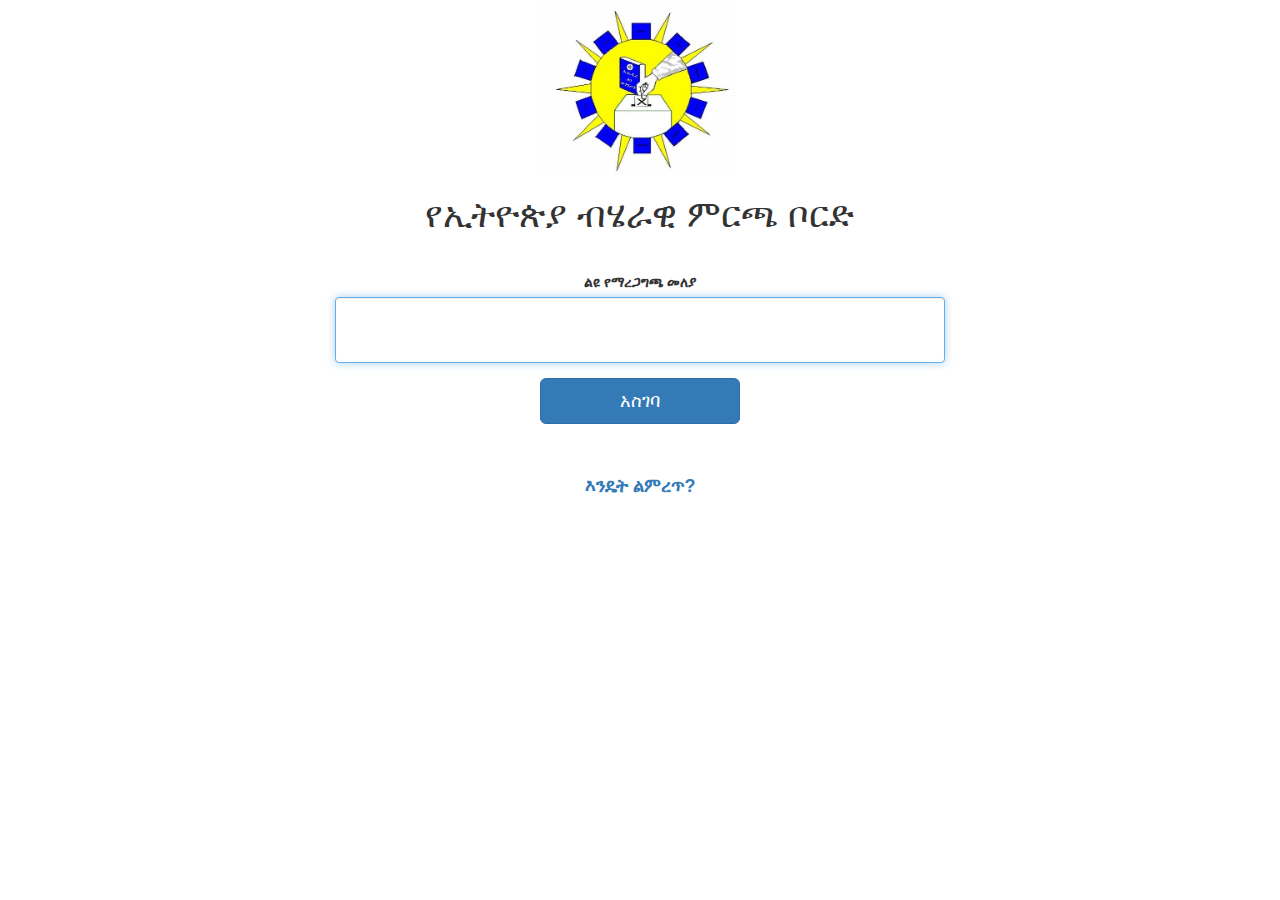
<file: index.html>
<!DOCTYPE html>
<html lang="en">
  <head>
    <meta charset="UTF-8" />
    <meta name="viewport" content="width=device-width, initial-scale=1.0" />
    <meta http-equiv="X-UA-Compatible" content="ie=edge" />
    <title>National Election</title>

    <link rel="stylesheet" href="./public/css/bootstrap.min.css" />
    <link rel="stylesheet" href="./public/css/style.css" />

    <script src="./public/js/jquery.min.js"></script>
    <script src="./public/js/bootstrap.js"></script>
  </head>
  <body>
    <div class="content">
      <div class="container text-center">
        <img
          src="./public/images/National-Election-Board-Ethiopia.jpg"
          alt="National-Election-Board-Ethiopia logo"
          width="250px"
        />
        <h1 class="">
          የኢትዮጵያ ብሄራዊ ምርጫ ቦርድ
        </h1>
      </div>
      <div class="container half_size text-center margin_top_one_em">
        <form class="" action="vote/loginform.php" method="POST">
          <div class="form-group ">
            <label for="citizen_id">ልዩ የማረጋግጫ መለያ</label>
            <input
              type="text"
              class="form-control input_field"
              id="citizen_id"
              class="text-center"
              name="uniqueid"
              autofocus
            />
          </div>
          <div class="row">
            <div class="col-sm-12">
              <button
                type="submit"
                class="btn btn-primary btn-lg"
                style="width: 200px;"
              >
                አስገባ
              </button>
            </div>
          </div>
          <div
            class="col-sm-12"
            style="padding-top: 50px; font-size: large; font-weight: bold;"
          >
            <a
              href="./public/media/video/voting-video.webm"
              target="_blank"
              class=""
              >እንዴት ልምረጥ?</a
            >
          </div>
        </form>
      </div>
    </div>
  </body>
</html>
</file>
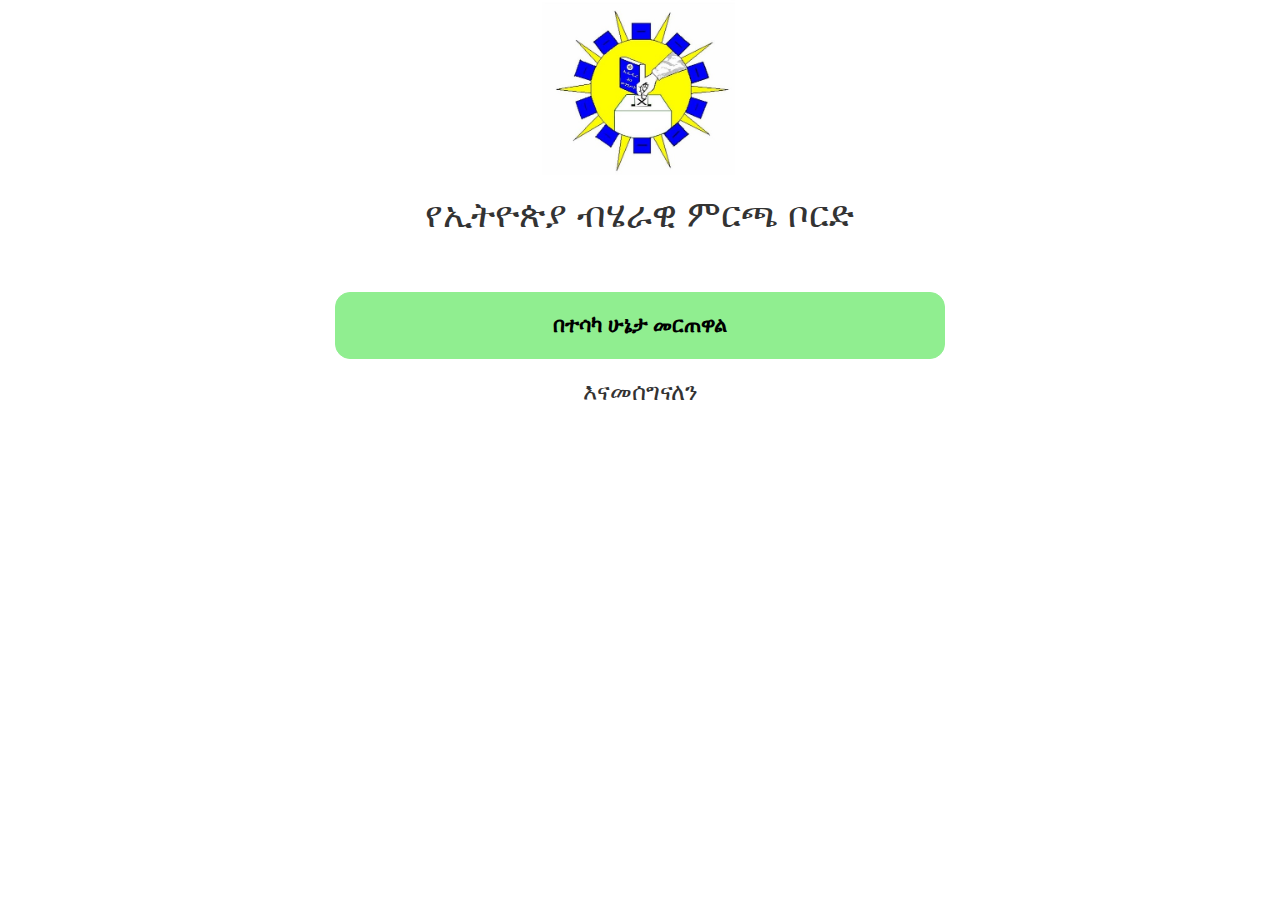
<file: pages/citizen_finalized.html>
<!DOCTYPE html>
<html lang="en">
  <head>
    <meta charset="UTF-8" />
    <meta http-equiv="refresh" content="5;url=http://localhost:8081/voting/index.html" />
    <meta name="viewport" content="width=device-width, initial-scale=1.0" />
    <meta http-equiv="X-UA-Compatible" content="ie=edge" />
    <title>National Election</title>

    <link rel="stylesheet" href="../public/css/bootstrap.min.css" />
    <link rel="stylesheet" href="../public/css/style.css" />

    <script src="../public/js/jquery.min.js"></script>
    <script src="../public/js/bootstrap.js"></script>
  </head>

  <body>
    <div class="content">
      <div class="container text-center">
        <img
          src="../public/images/National-Election-Board-Ethiopia.jpg"
          alt="National-Election-Board-Ethiopia logo"
          width="250px"
        />
        <h1 class="">
          የኢትዮጵያ ብሄራዊ ምርጫ ቦርድ
        </h1>
      </div>
      <div
        class="container main_container  text-center margin_top_one_em half_size"
      >
        <h2 class="successFullyelected">በተሳካ ሁኔታ መርጠዋል</h2>
        <h3>እናመሰግናለን</h3>
      </div>
    </div>
  </body>
</html>
</file>
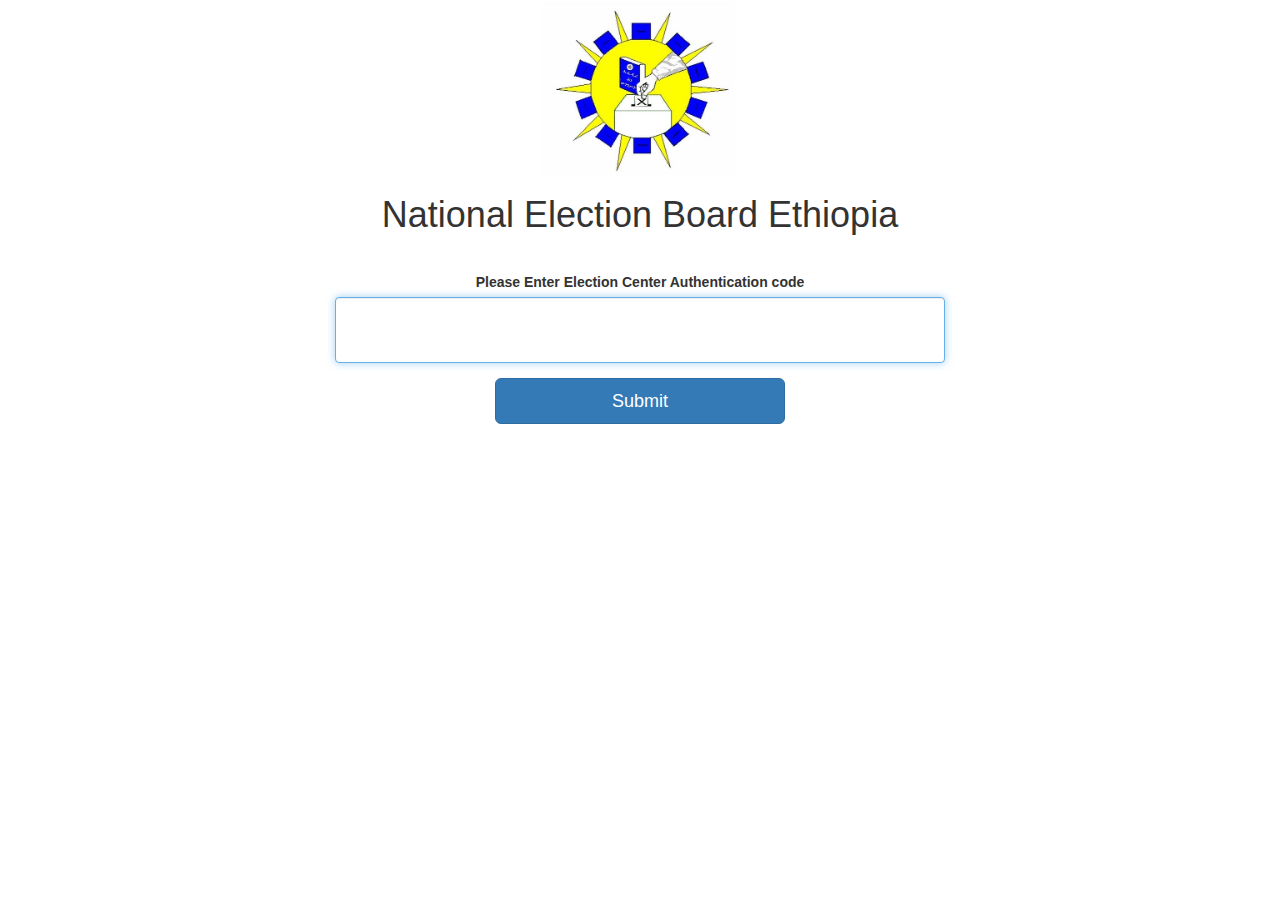
<file: pages/election-center-login.html>
<!DOCTYPE html>
<html lang="en">
<head>
    <meta charset="UTF-8">
    <meta name="viewport" content="width=device-width, initial-scale=1.0">
    <meta http-equiv="X-UA-Compatible" content="ie=edge">
    <title>National Election</title>

    <link rel="stylesheet" href="../public/css/bootstrap.min.css">
    <link rel="stylesheet" href="../public/css/style.css">

    <script src="../public/js/jquery.min.js"></script>
    <script src="../public/js/bootstrap.js"></script>


</head>
<body>
    <div class="content">
        <div class="container text-center">
            <img src="../public/images/National-Election-Board-Ethiopia.jpg" alt="National-Election-Board-Ethiopia logo" width="250px">    
            <h1 class="">
                National Election Board Ethiopia
            </h1>
        </div>
        <div class="container half_size text-center margin_top_one_em">
            <form class="" action="../vote/authstation.php" method="POST">
                <div class="form-group ">
                  <label for="citizen_id">Please Enter Election Center Authentication code</label>
                  <input type="text" class="form-control input_field_auth active" id="citizen_id" class="text-center" name="stationid" autofocus>
                </div>  
                <div class="row">
                    <div class="col-sm-3"></div>
                    <div class="col-sm-6">
                        <button type="submit" class="btn btn-primary btn-lg btn-block">Submit</button>
                    </div>
                </div>
                
              </form>
        </div>
    </div>
</body>
</html>
</file>
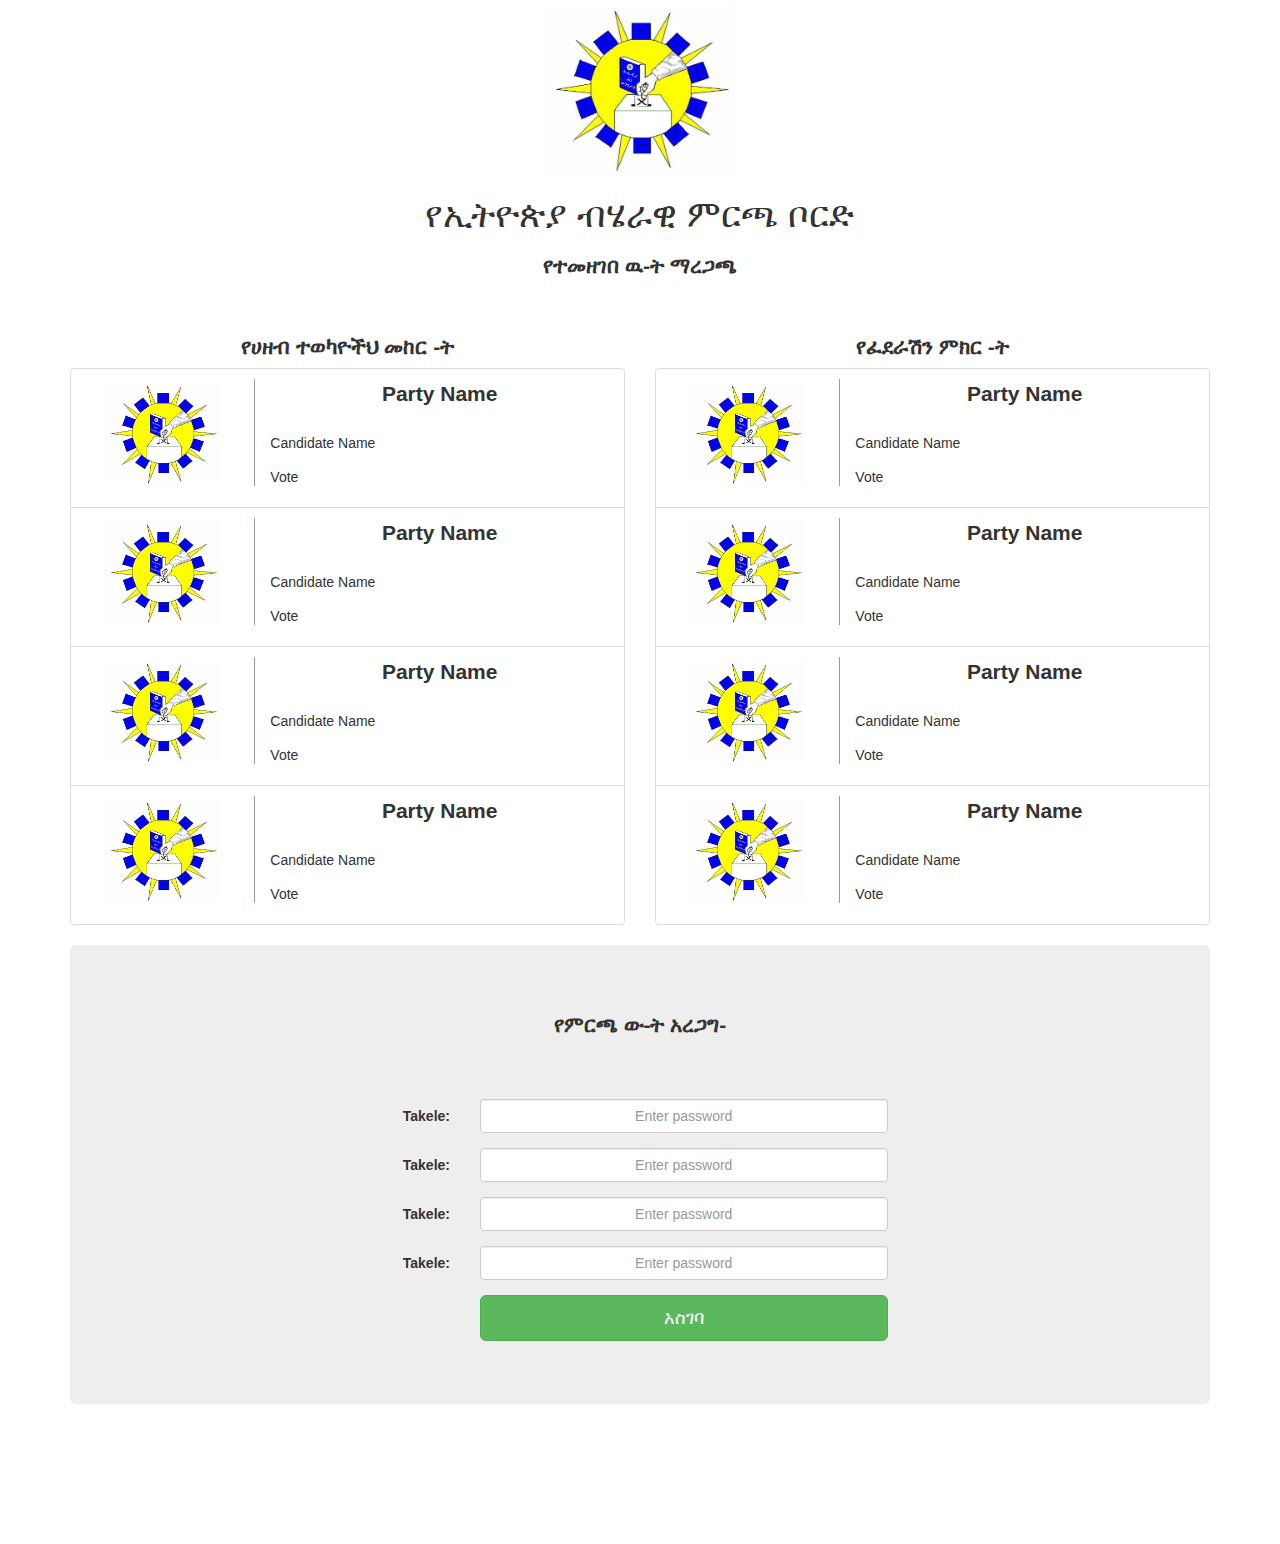
<file: pages/election_ceneter_confirmation.html>
<!DOCTYPE html>
<html lang="en">
  <head>
    <meta charset="UTF-8" />
    <meta name="viewport" content="width=device-width, initial-scale=1.0" />
    <meta http-equiv="X-UA-Compatible" content="ie=edge" />
    <title>National Election</title>

    <link rel="stylesheet" href="../public/css/bootstrap.min.css" />
    <link rel="stylesheet" href="../public/css/style.css" />

    <script src="../public/js/jquery.min.js"></script>
    <script src="../public/js/bootstrap.js"></script>
  </head>

  <body>
    <div class="content">
      <div class="container text-center">
        <img
          src="../public/images/National-Election-Board-Ethiopia.jpg"
          alt="National-Election-Board-Ethiopia logo"
          width="250px"
        />
        <h1 class="">
          የኢትዮጵያ ብሄራዊ ምርጫ ቦርድ
        </h1>
        <h2>
					የተመዘገበ ዉ-ት ማረጋጫ
				</h2>
      </div>
      <div class="container main_container  text-center margin_top_one_em">
        <form action="#" method="POST">
          <div class="row">
            <div class="col-sm-6">
              <h2>የሀዘብ ተወካዮችህ መከር -ት</h2>
              <form action="" method="post">
                <div class="party-content">
                  <ul class="list-group">
                    <li class="list-group-item candidate_value">
                      <div>
                        <div class="row half_height">
                          <div class="col-sm-4 ">
                            <img
                              class="half_height img-responsive"
                              src="../public/images/National-Election-Board-Ethiopia.jpg"
                              alt="National-Election-Board-Ethiopia logo"
                              width="250px"
                            />
                          </div>
                          <div class="col-sm-8">
                            <p class="paty_name">Party Name</p>
                            <p class="candidate">Candidate Name</p>
                            <p class="candidate">Vote</p>
                          </div>
                        </div>
                      </div>
                      <span class="selected"></span>
                    </li>
                    <li class="list-group-item candidate_value">
                      <div>
                        <div class="row half_height">
                          <div class="col-sm-4 ">
                            <img
                              class="half_height img-responsive"
                              src="../public/images/National-Election-Board-Ethiopia.jpg"
                              alt="National-Election-Board-Ethiopia logo"
                              width="250px"
                            />
                          </div>
                          <div class="col-sm-8">
                            <p class="paty_name">Party Name</p>
                            <p class="candidate">Candidate Name</p>
                            <p class="candidate">Vote</p>
                          </div>
                        </div>
                      </div>
                      <span class="selected"></span>
                    </li>

                    <li class="list-group-item candidate_value">
                      <div>
                        <div class="row half_height">
                          <div class="col-sm-4 ">
                            <img
                              class="half_height img-responsive"
                              src="../public/images/National-Election-Board-Ethiopia.jpg"
                              alt="National-Election-Board-Ethiopia logo"
                              width="250px"
                            />
                          </div>
                          <div class="col-sm-8">
                            <p class="paty_name">Party Name</p>
                            <p class="candidate">Candidate Name</p>
                            <p class="candidate">Vote</p>
                          </div>
                        </div>
                      </div>
                      <span class="selected"></span>
                    </li>
                    <li class="list-group-item candidate_value">
                      <div>
                        <div class="row half_height">
                          <div class="col-sm-4 ">
                            <img
                              class="half_height img-responsive"
                              src="../public/images/National-Election-Board-Ethiopia.jpg"
                              alt="National-Election-Board-Ethiopia logo"
                              width="250px"
                            />
                          </div>
                          <div class="col-sm-8">
                            <p class="paty_name">Party Name</p>
                            <p class="candidate">Candidate Name</p>
                            <p class="candidate">Vote</p>
                          </div>
                        </div>
                      </div>
                      <span class="selected"></span>
                    </li>
                  </ul>
                </div>
              </form>
            </div>
            <div class="col-sm-6">
              <h2>የፈደራሽን ምክር -ት</h2>
              <form action="" method="post">
                <div class="party-content">
                  <ul class="list-group">
                    <li class="list-group-item candidate_value">
                      <div>
                        <div class="row half_height">
                          <div class="col-sm-4 ">
                            <img
                              class="half_height img-responsive"
                              src="../public/images/National-Election-Board-Ethiopia.jpg"
                              alt="National-Election-Board-Ethiopia logo"
                              width="250px"
                            />
                          </div>
                          <div class="col-sm-8">
                            <p class="paty_name">Party Name</p>
                            <p class="candidate">Candidate Name</p>
                            <p class="candidate">Vote</p>
                          </div>
                        </div>
                      </div>
                      <span class="selected"></span>
                    </li>
                    <li class="list-group-item candidate_value">
                      <div>
                        <div class="row half_height">
                          <div class="col-sm-4 ">
                            <img
                              class="half_height img-responsive"
                              src="../public/images/National-Election-Board-Ethiopia.jpg"
                              alt="National-Election-Board-Ethiopia logo"
                              width="250px"
                            />
                          </div>
                          <div class="col-sm-8">
                            <p class="paty_name">Party Name</p>
                            <p class="candidate">Candidate Name</p>
                            <p class="candidate">Vote</p>
                          </div>
                        </div>
                      </div>
                      <span class="selected"></span>
                    </li>

                    <li class="list-group-item candidate_value">
                      <div>
                        <div class="row half_height">
                          <div class="col-sm-4 ">
                            <img
                              class="half_height img-responsive"
                              src="../public/images/National-Election-Board-Ethiopia.jpg"
                              alt="National-Election-Board-Ethiopia logo"
                              width="250px"
                            />
                          </div>
                          <div class="col-sm-8">
                            <p class="paty_name">Party Name</p>
                            <p class="candidate">Candidate Name</p>
                            <p class="candidate">Vote</p>
                          </div>
                        </div>
                      </div>
                      <span class="selected"></span>
                    </li>
                    <li class="list-group-item candidate_value">
                      <div>
                        <div class="row half_height">
                          <div class="col-sm-4 ">
                            <img
                              class="half_height img-responsive"
                              src="../public/images/National-Election-Board-Ethiopia.jpg"
                              alt="National-Election-Board-Ethiopia logo"
                              width="250px"
                            />
                          </div>
                          <div class="col-sm-8">
                            <p class="paty_name">Party Name</p>
                            <p class="candidate">Candidate Name</p>
                            <p class="candidate">Vote</p>
                          </div>
                        </div>
                      </div>
                      <span class="selected"></span>
                    </li>
                  </ul>
                </div>
              </form>
            </div>
          </div>
        </form>

        <div class="jumbotron">
          <h2 class="margin_buttom_two_em">የምርጫ ው-ት አረጋግ-</h2>
          <div class="row">
            <div class="col-sm-3"></div>
            <div class="col-sm-6">
              <form class="form-horizontal">
                <div class="form-group">
                  <label class="control-label col-sm-2" for="name"
                    >Takele:</label
                  >
                  <div class="col-sm-10">
                    <input
                      type="password"
                      class="form-control"
                      id="password"
                      placeholder="Enter password"
                    />
                  </div>
                </div>
                <div class="form-group">
                  <label class="control-label col-sm-2" for="name"
                    >Takele:</label
                  >
                  <div class="col-sm-10">
                    <input
                      type="password"
                      class="form-control"
                      id="password"
                      placeholder="Enter password"
                    />
                  </div>
                </div>
                <div class="form-group">
                  <label class="control-label col-sm-2" for="name"
                    >Takele:</label
                  >
                  <div class="col-sm-10">
                    <input
                      type="password"
                      class="form-control"
                      id="password"
                      placeholder="Enter password"
                    />
                  </div>
                </div>
                <div class="form-group">
                  <label class="control-label col-sm-2" for="name"
                    >Takele:</label
                  >
                  <div class="col-sm-10">
                    <input
                      type="password"
                      class="form-control"
                      id="password"
                      placeholder="Enter password"
                    />
                  </div>
                </div>
                <div class="form-group">
                  <div class="col-sm-offset-2 col-sm-10">
                    <button
                      type="submit"
                      class="btn btn-success btn-block btn-lg"
                    >
                      አስገባ
                    </button>
                  </div>
                </div>
              </form>
            </div>
          </div>
        </div>

        <div class="margin_buttom_three_em"></div>
      </div>
    </div>
  </body>
</html>
</file>
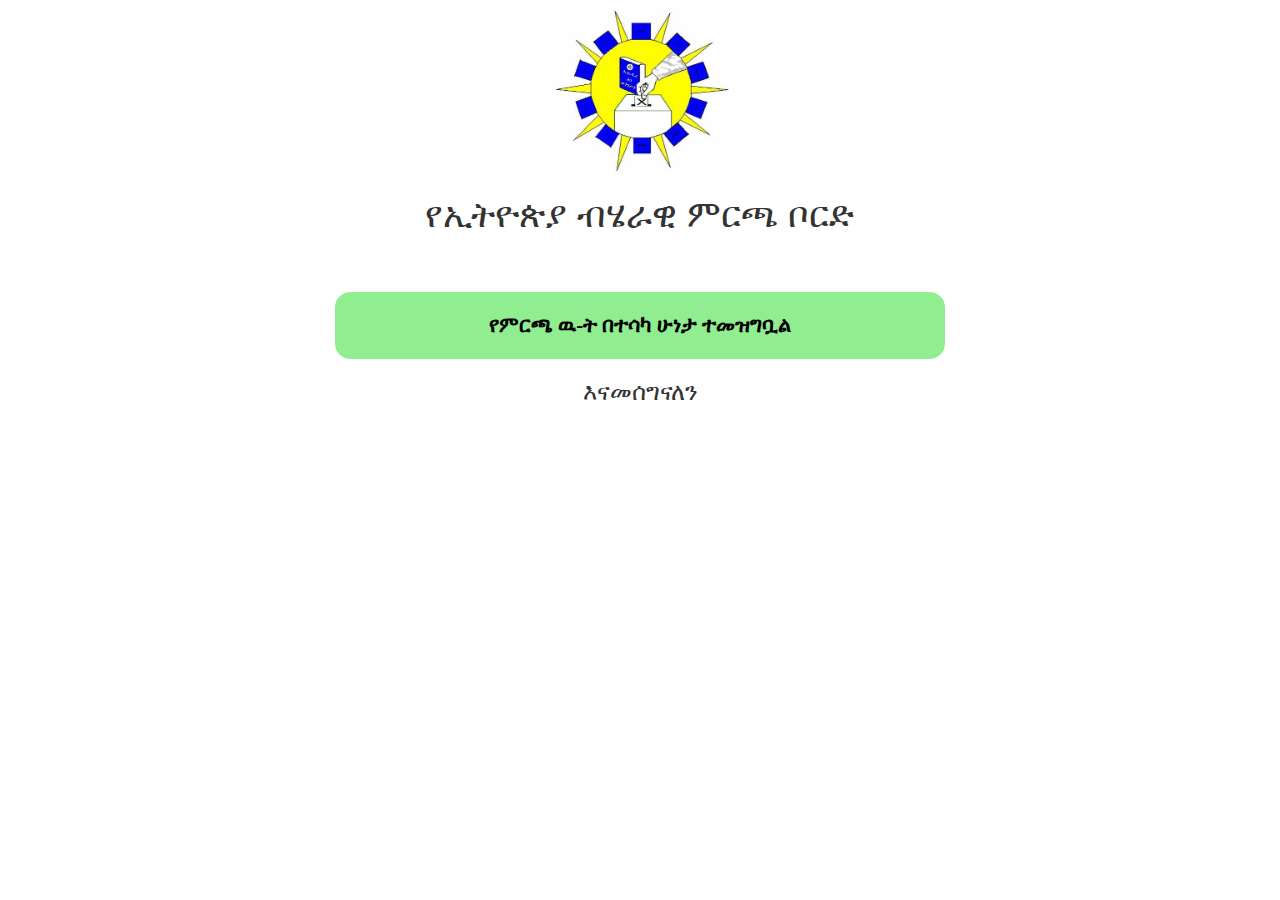
<file: pages/election_center_finaly.html>
<!DOCTYPE html>
<html lang="en">
  <head>
    <meta charset="UTF-8" />
    <meta name="viewport" content="width=device-width, initial-scale=1.0" />
    <meta http-equiv="X-UA-Compatible" content="ie=edge" />
    <title>National Election</title>

    <link rel="stylesheet" href="../public/css/bootstrap.min.css" />
    <link rel="stylesheet" href="../public/css/style.css" />

    <script src="../public/js/jquery.min.js"></script>
    <script src="../public/js/bootstrap.js"></script>
  </head>

  <body>
    <div class="content">
      <div class="container text-center">
        <img
          src="../public/images/National-Election-Board-Ethiopia.jpg"
          alt="National-Election-Board-Ethiopia logo"
          width="250px"
        />
        <h1 class="">
          የኢትዮጵያ ብሄራዊ ምርጫ ቦርድ
        </h1>
      </div>
      <div
        class="container main_container  text-center margin_top_one_em half_size"
      >
        <h2 class="successFullyelected">
          የምርጫ ዉ-ት በተሳካ ሁነታ ተመዝግቧል
        </h2>
        <h3>እናመሰግናለን</h3>
      </div>
    </div>
  </body>
</html>
</file>
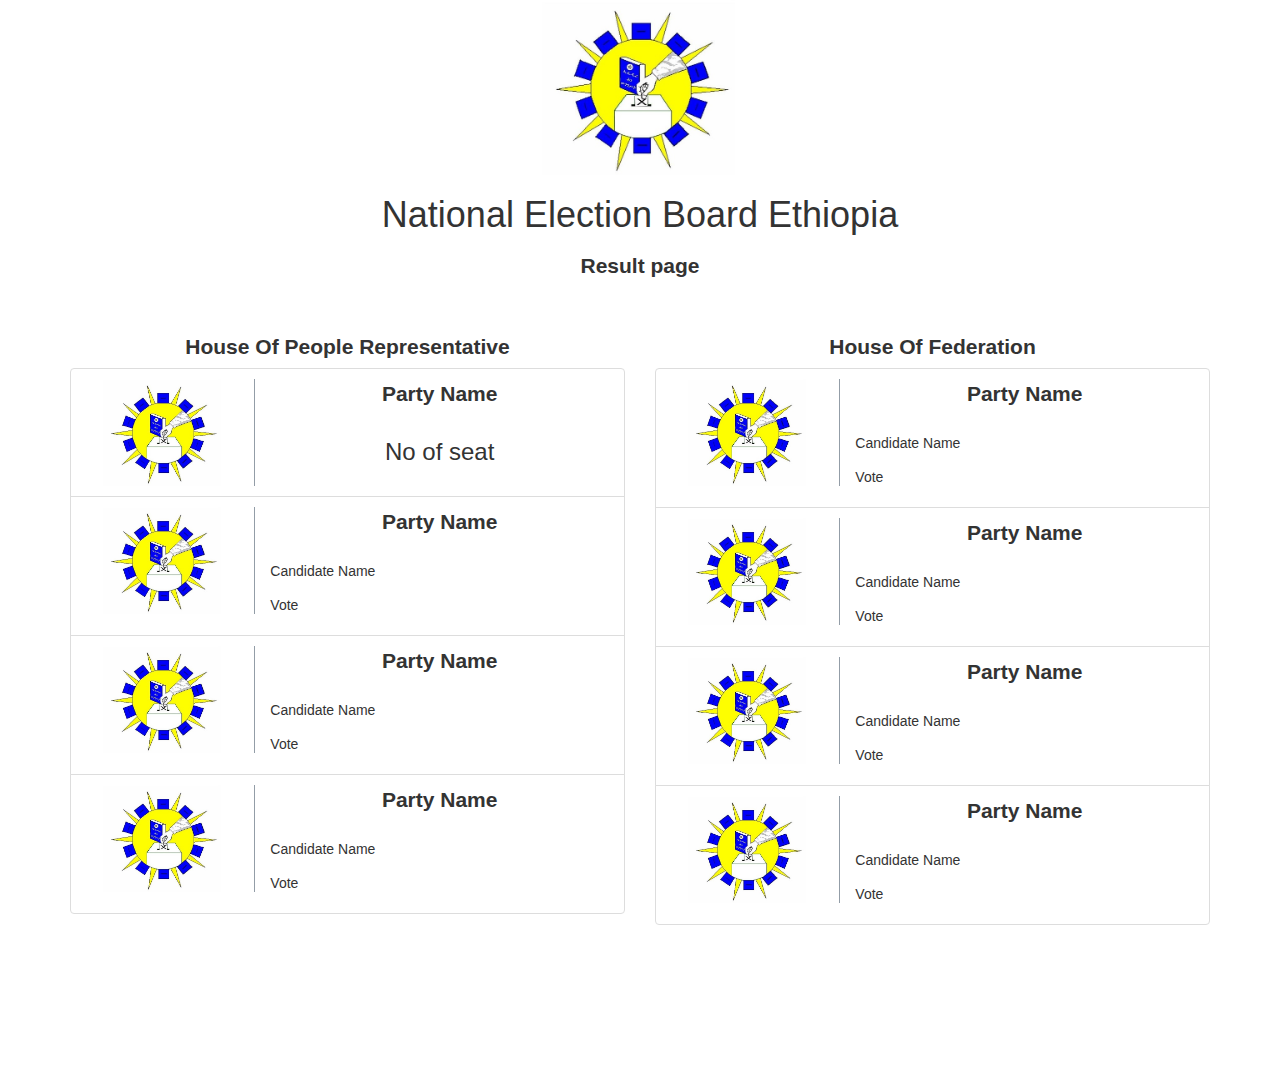
<file: pages/final_announcement.html>
<!DOCTYPE html>
<html lang="en">

<head>
    <meta charset="UTF-8">
    <meta name="viewport" content="width=device-width, initial-scale=1.0">
    <meta http-equiv="X-UA-Compatible" content="ie=edge">
    <title>National Election</title>

    <link rel="stylesheet" href="../public/css/bootstrap.min.css">
    <link rel="stylesheet" href="../public/css/style.css">

    <script src="../public/js/jquery.min.js"></script>
    <script src="../public/js/bootstrap.js"></script>


</head>

<body>
    <div class="content">
        <div class="container text-center">
            <img src="../public/images/National-Election-Board-Ethiopia.jpg" alt="National-Election-Board-Ethiopia logo"
                width="250px">
            <h1 class="">
                National Election Board Ethiopia
            </h1>
            <h2>Result page</h2>
        </div>
        <div class="container main_container  text-center margin_top_one_em">

            <form action="#" method="POST">
                <div class="row">
                    <div class="col-sm-6">
                        <h2>House Of People Representative </h2>
                        <form action="" method="post">
                            <div class="party-content">
                                <ul class="list-group">
                                    <li class="list-group-item candidate_value">
                                        <div>
                                            <div class="row half_height">
                                                <div class="col-sm-4 ">
                                                    <img class="half_height img-responsive"
                                                        src="../public/images/National-Election-Board-Ethiopia.jpg"
                                                        alt="National-Election-Board-Ethiopia logo" width="250px">

                                                </div>
                                                <div class="col-sm-8">
                                                    <p class="paty_name">Party Name</p>
                                                    <h3>No of seat</h3>
                                                </div>
                                            </div>
                                        </div>
                                        <span class="selected"></span>
                                    </li>
                                    <li class="list-group-item candidate_value">
                                        <div>
                                            <div class="row half_height">
                                                <div class="col-sm-4 ">
                                                    <img class="half_height img-responsive"
                                                        src="../public/images/National-Election-Board-Ethiopia.jpg"
                                                        alt="National-Election-Board-Ethiopia logo" width="250px">

                                                </div>
                                                <div class="col-sm-8">
                                                    <p class="paty_name">Party Name</p>
                                                    <p class="candidate">Candidate Name </p>
                                                    <p class="candidate">Vote </p>
                                                </div>
                                            </div>
                                        </div>
                                        <span class="selected"></span>
                                    </li>
                                    



                                    
                                    <li class="list-group-item candidate_value">
                                        <div>
                                            <div class="row half_height">
                                                <div class="col-sm-4 ">
                                                    <img class="half_height img-responsive"
                                                        src="../public/images/National-Election-Board-Ethiopia.jpg"
                                                        alt="National-Election-Board-Ethiopia logo" width="250px">

                                                </div>
                                                <div class="col-sm-8">
                                                    <p class="paty_name">Party Name</p>
                                                    <p class="candidate">Candidate Name </p>
                                                    <p class="candidate">Vote </p>
                                                </div>
                                            </div>
                                        </div>
                                        <span class="selected"></span>
                                    </li>
                                    <li class="list-group-item candidate_value">
                                        <div>
                                            <div class="row half_height">
                                                <div class="col-sm-4 ">
                                                    <img class="half_height img-responsive"
                                                        src="../public/images/National-Election-Board-Ethiopia.jpg"
                                                        alt="National-Election-Board-Ethiopia logo" width="250px">

                                                </div>
                                                <div class="col-sm-8">
                                                    <p class="paty_name">Party Name</p>
                                                    <p class="candidate">Candidate Name </p>
                                                    <p class="candidate">Vote </p>
                                                </div>
                                            </div>
                                        </div>
                                        <span class="selected"></span>
                                    </li>
                                </ul>

                            </div>
                        </form>
                    </div>
                    <div class="col-sm-6">
                        <h2>House Of Federation </h2>
                        <form action="" method="post">
                            <div class="party-content">
                                <ul class="list-group">
                                    <li class="list-group-item candidate_value">
                                        <div>
                                            <div class="row half_height">
                                                <div class="col-sm-4 ">
                                                    <img class="half_height img-responsive"
                                                        src="../public/images/National-Election-Board-Ethiopia.jpg"
                                                        alt="National-Election-Board-Ethiopia logo" width="250px">

                                                </div>
                                                <div class="col-sm-8">
                                                    <p class="paty_name">Party Name</p>
                                                    <p class="candidate">Candidate Name </p>
                                                    <p class="candidate">Vote </p>
                                                </div>
                                            </div>
                                        </div>
                                        <span class="selected"></span>
                                    </li>
                                    <li class="list-group-item candidate_value">
                                        <div>
                                            <div class="row half_height">
                                                <div class="col-sm-4 ">
                                                    <img class="half_height img-responsive"
                                                        src="../public/images/National-Election-Board-Ethiopia.jpg"
                                                        alt="National-Election-Board-Ethiopia logo" width="250px">

                                                </div>
                                                <div class="col-sm-8">
                                                    <p class="paty_name">Party Name</p>
                                                    <p class="candidate">Candidate Name </p>
                                                    <p class="candidate">Vote </p>
                                                </div>
                                            </div>
                                        </div>
                                        <span class="selected"></span>
                                    </li>
                                    



                                    
                                    <li class="list-group-item candidate_value">
                                        <div>
                                            <div class="row half_height">
                                                <div class="col-sm-4 ">
                                                    <img class="half_height img-responsive"
                                                        src="../public/images/National-Election-Board-Ethiopia.jpg"
                                                        alt="National-Election-Board-Ethiopia logo" width="250px">

                                                </div>
                                                <div class="col-sm-8">
                                                    <p class="paty_name">Party Name</p>
                                                    <p class="candidate">Candidate Name </p>
                                                    <p class="candidate">Vote </p>
                                                </div>
                                            </div>
                                        </div>
                                        <span class="selected"></span>
                                    </li>
                                    <li class="list-group-item candidate_value">
                                        <div>
                                            <div class="row half_height">
                                                <div class="col-sm-4 ">
                                                    <img class="half_height img-responsive"
                                                        src="../public/images/National-Election-Board-Ethiopia.jpg"
                                                        alt="National-Election-Board-Ethiopia logo" width="250px">

                                                </div>
                                                <div class="col-sm-8">
                                                    <p class="paty_name">Party Name</p>
                                                    <p class="candidate">Candidate Name </p>
                                                    <p class="candidate">Vote </p>
                                                </div>
                                            </div>
                                        </div>
                                        <span class="selected"></span>
                                    </li>
                                </ul>

                            </div>
                        </form>
                    </div>
                </div>
            </form>
 
            <div class="margin_buttom_three_em"></div>


        </div>
    </div>
</body>

</html>
</file>
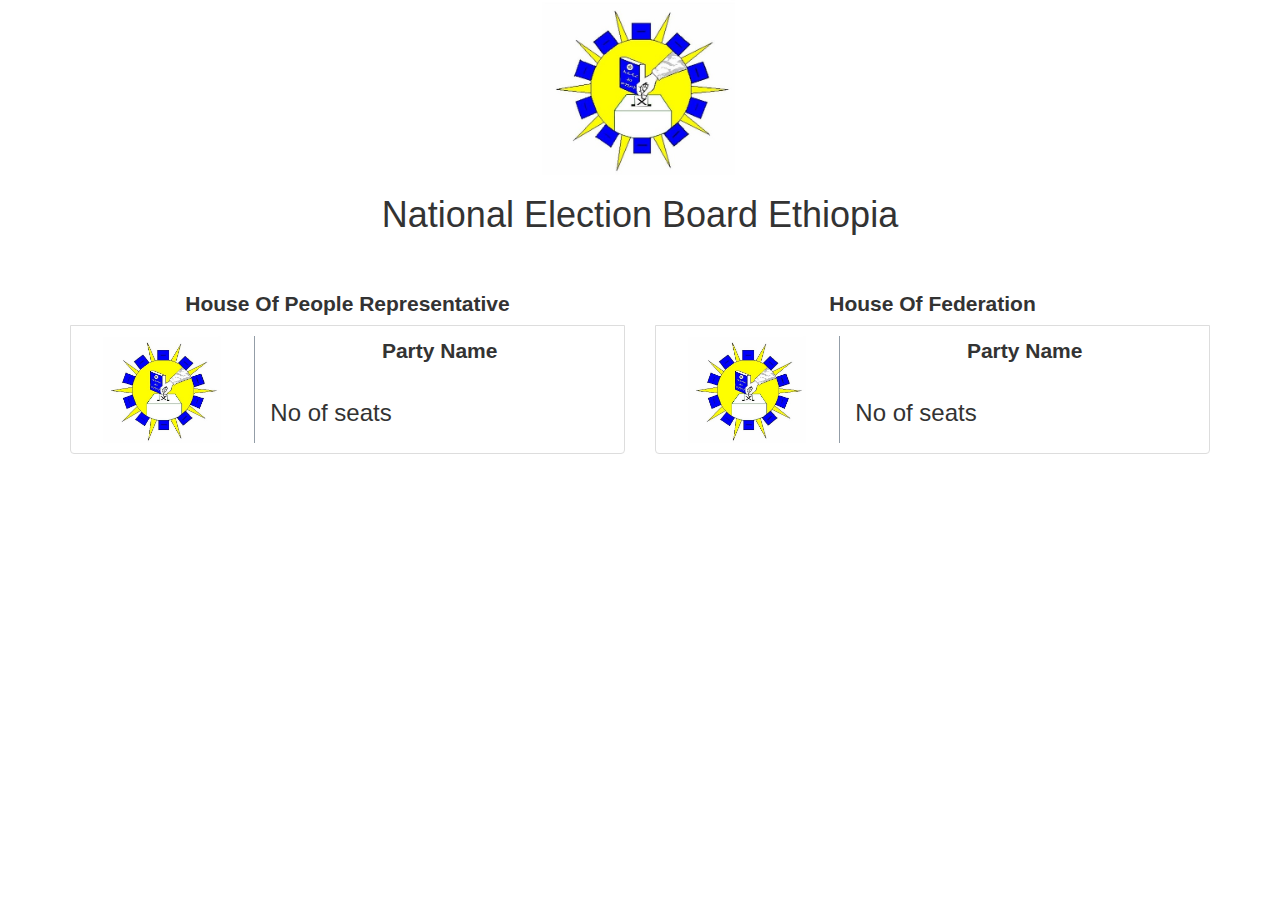
<file: pages/general_final_result.html>
<!DOCTYPE html>
<html lang="en">

<head>
    <meta charset="UTF-8">
    <meta name="viewport" content="width=device-width, initial-scale=1.0">
    <meta http-equiv="X-UA-Compatible" content="ie=edge">
    <title>National Election</title>

    <link rel="stylesheet" href="../public/css/bootstrap.min.css">
    <link rel="stylesheet" href="../public/css/style.css">

    <script src="../public/js/jquery.min.js"></script>
    <script src="../public/js/bootstrap.js"></script>


</head>

<body>
    <div class="content">
        <div class="container text-center">
            <img src="../public/images/National-Election-Board-Ethiopia.jpg" alt="National-Election-Board-Ethiopia logo"
                width="250px">
            <h1 class="">
                National Election Board Ethiopia
            </h1>
        </div>
        <div class="container main_container  text-center margin_top_one_em">
            <div class="row">
                <div class="col-sm-6">
                    <h2>House Of People Representative </h2>
                    <li class="list-group-item candidate_value">
                        <div>
                            <div class="row half_height">
                                <div class="col-sm-4 ">
                                    <img class="half_height img-responsive"
                                        src="../public/images/National-Election-Board-Ethiopia.jpg"
                                        alt="National-Election-Board-Ethiopia logo" width="250px">

                                </div>
                                <div class="col-sm-8">
                                    <p class="paty_name">Party Name</p>
                                    <h3 class="candidate">No of seats </h3>
                                    
                                </div>
                            </div>
                        </div>
                        <span class="selected"></span>
                    </li>
                </div>
                <div class="col-sm-6">
                    <h2>House Of Federation </h2>
                    <li class="list-group-item candidate_value">
                        <div>
                            <div class="row half_height">
                                <div class="col-sm-4 ">
                                    <img class="half_height img-responsive"
                                        src="../public/images/National-Election-Board-Ethiopia.jpg"
                                        alt="National-Election-Board-Ethiopia logo" width="250px">

                                </div>
                                <div class="col-sm-8">
                                    <p class="paty_name">Party Name</p>
                                    <h3 class="candidate">No of seats </h3>
                                    
                                </div>
                            </div>
                        </div>
                        <span class="selected"></span>
                    </li>
                </div>
            </div>
        </div>
    </div>
</body>

</html>
</file>
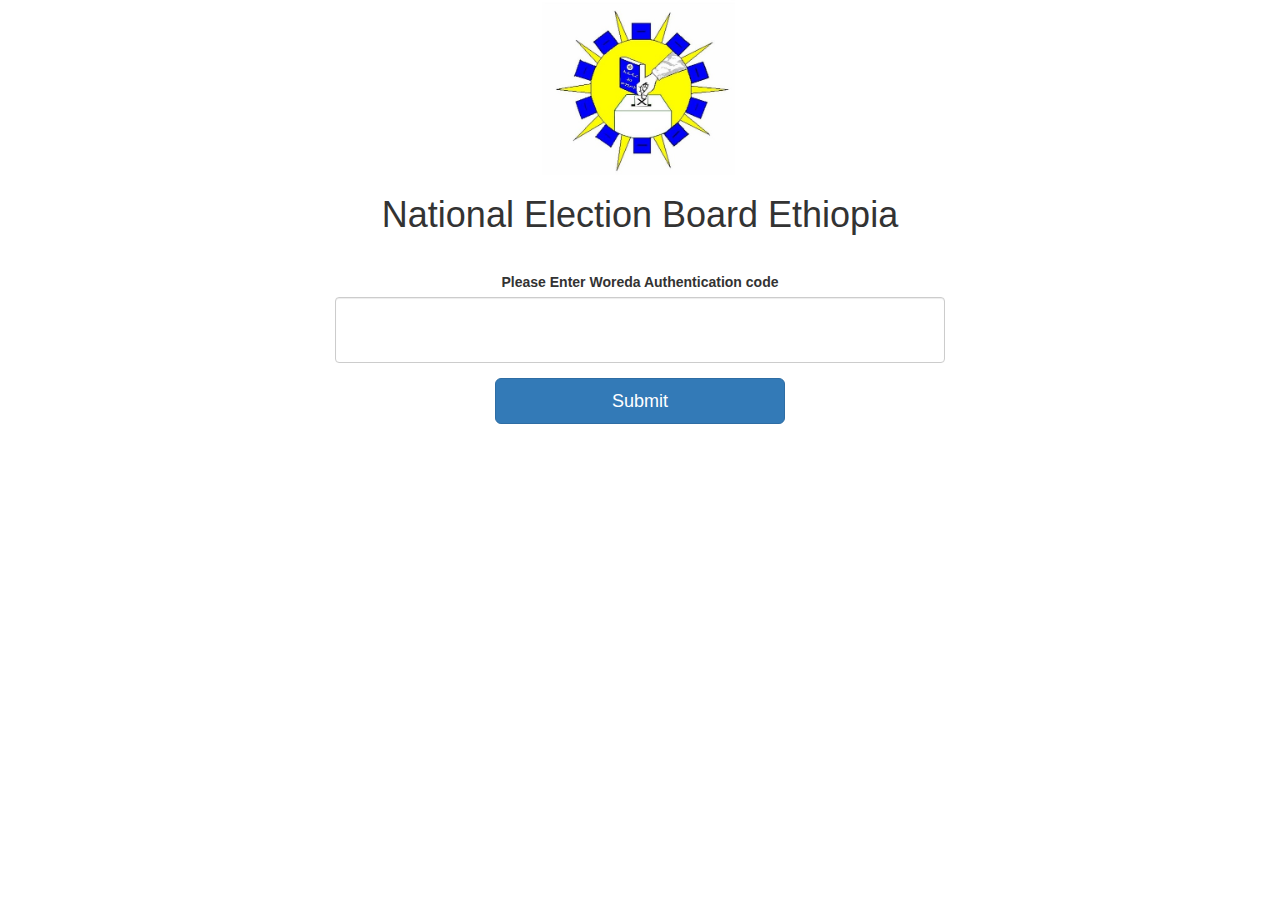
<file: pages/woreda_login_page.html>
<!DOCTYPE html>
<html lang="en">
<head>
    <meta charset="UTF-8">
    <meta name="viewport" content="width=device-width, initial-scale=1.0">
    <meta http-equiv="X-UA-Compatible" content="ie=edge">
    <title>National Election</title>

    <link rel="stylesheet" href="../public/css/bootstrap.min.css">
    <link rel="stylesheet" href="../public/css/style.css">

    <script src="../public/js/jquery.min.js"></script>
    <script src="../public/js/bootstrap.js"></script>


</head>
<body>
    <div class="content">
        <div class="container text-center">
            <img src="../public/images/National-Election-Board-Ethiopia.jpg" alt="National-Election-Board-Ethiopia logo" width="250px">    
            <h1 class="">
                National Election Board Ethiopia
            </h1>
        </div>
        <div class="container half_size text-center margin_top_one_em">
            <form class="" action="../vote/authworeda.php" method="POST">
                <div class="form-group ">
                  <label for="citizen_id">Please Enter Woreda Authentication code</label>
                  <input type="text" class="form-control input_field_auth" id="citizen_id" class="text-center" name="woredaid">
                </div>
                <div class="row">
                    <div class="col-sm-3"></div>
                    <div class="col-sm-6">
                        <button type="submit" class="btn btn-primary btn-lg btn-block">Submit</button>
                    </div>
                </div>
                
              </form>
        </div>
    </div>
</body>
</html>
</file>
<file: public/css/style.css>
input{
  text-align: center;
}
.main_content {
  margin-top: 15em;
}
.number_of_posted_ideas {
  padding: 1em;
  font-size: 80%;
}
.half_size{
  width: 50%!important;
}
.margin_top_one_em{
  margin-top: 2em;
}
#citizen_id{
  padding: 1em;
  font-size: 32px;
  font-family: Cambria, Cochin, Georgia, Times, 'Times New Roman', serif;
}
h2{
  font-size: 150%;
  font-weight: bold;
}
.paty_name{
  display: inline-block;
  font-weight: bold;
  font-size: 150%;
  
  /* border: 1px solid red; */
}
.candidate{
  display: block;
  text-align: left;
  margin-top: 1em;
}
.half_height{
  height: 50%;

}
.pull_down{
  margin-top: 100px;
  border: 1px solid red;
}
.btn_width{
  width: 500px;
}
.col-sm-4{
  border-right: 1px solid rgb(147, 157, 167);
}
.align_left{
  text-align: left;
  margin-left: -20px;
}
.margin_buttom_two_em{
  margin-bottom: 3em!important;
}
.margin_top_two_em{
  margin-top: 2em!important;
}
.margin_buttom_three_em{
  margin-bottom: 10em!important;
}

.party_candidate_list{
  position: absolute;
  opacity: 0;
  cursor: pointer;
  height: 0;
  width: 0;
}

input[type='radio']:checked + li{
  background-color: lightgreen;
  border: 2px solid lightcoral;

}

.successFullyelected{
  border:1px solid lightgreen;
  border-radius: 15px;
  background-color: lightgreen;
  color:black;
  font-family: Georgia, 'Times New Roman', Times, serif;
  padding: 1em;
}

footer {
  background-color: lightpink;
  padding: 1em;
  margin-top: 15em;
}
.bold_right_border{
  border-right: 3px solid lightskyblue;
}
</file>
